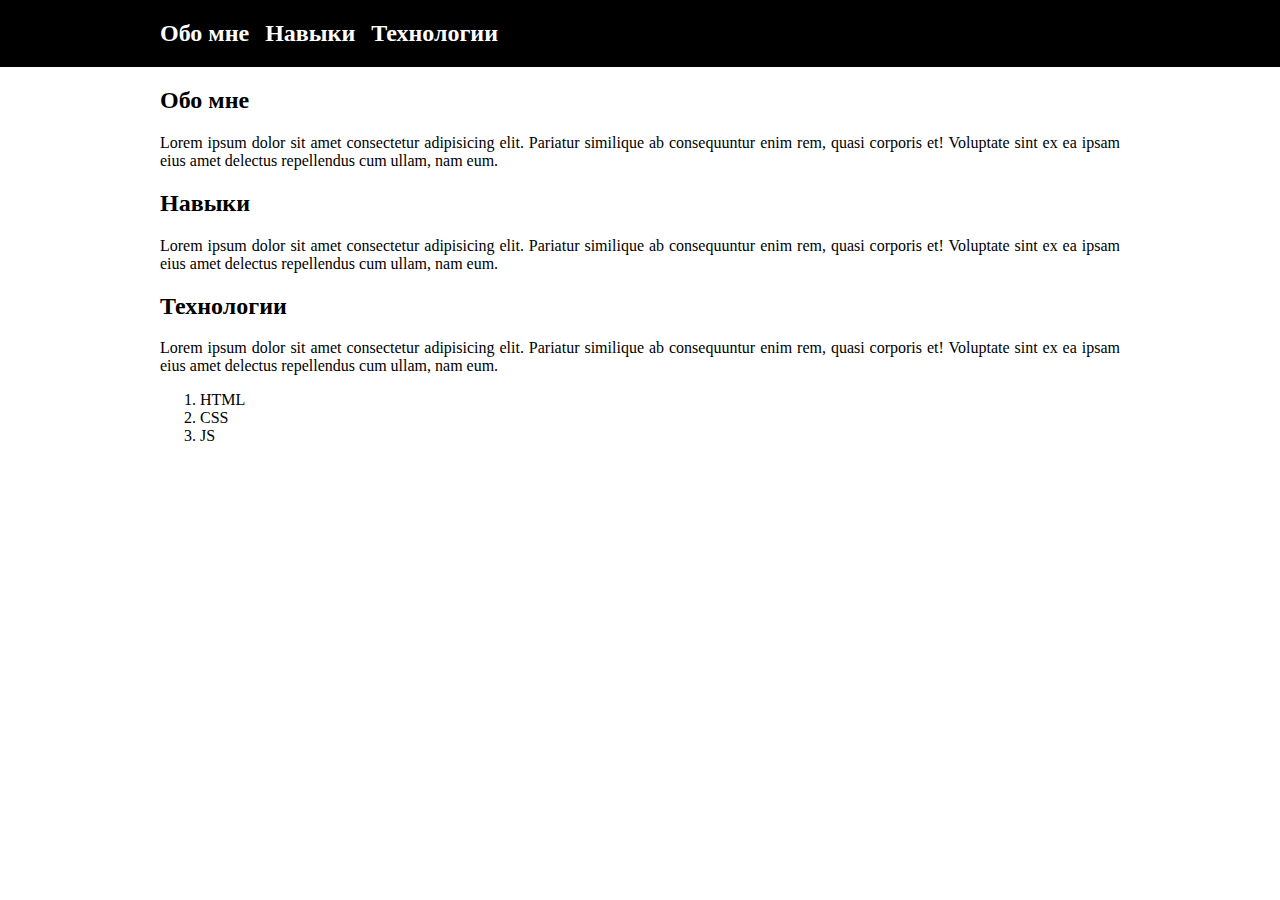
<file: lab1/index.html>
<!DOCTYPE html>
<html lang="ru">
    <head>
        <meta charset="utf-8">
        <title>Веб-разработчик</title>
        <link rel="stylesheet" href="style.css">
    </head>
    <body>
        <header class="header">
            <div class="container">
                <nav class="main-menu">
                    <ul>
                        <li><a href="#about">Обо мне</a></li>
                        <li><a href="#skills">Навыки</a></li>
                        <li><a href="#technologies">Технологии</a></li>
                    </ul>
                </nav>
            </div>
        </header>

        <main>
            <div class="container">
                <section id="about">
                    <h2>Обо мне</h2>
                    <p>
                        Lorem ipsum dolor sit amet consectetur adipisicing elit. Pariatur similique ab consequuntur enim rem, quasi corporis et! Voluptate sint ex ea ipsam eius amet delectus repellendus cum ullam, nam eum.
                    </p>
                </section>

                <section id="skills">
                    <h2>Навыки</h2>
                    <p>
                        Lorem ipsum dolor sit amet consectetur adipisicing elit. Pariatur similique ab consequuntur enim rem, quasi corporis et! Voluptate sint ex ea ipsam eius amet delectus repellendus cum ullam, nam eum.
                    </p>
                </section>

                <section id="technologies">
                    <h2>Технологии</h2>
                    <p>
                        Lorem ipsum dolor sit amet consectetur adipisicing elit. Pariatur similique ab consequuntur enim rem, quasi corporis et! Voluptate sint ex ea ipsam eius amet delectus repellendus cum ullam, nam eum.
                    </p>

                    <ol>
                        <li>HTML</li>
                        <li>CSS</li>
                        <li>JS</li>
                    </ol>
                </section>
            </div>
        </main>

        <footer>

        </footer>
    </body>
</html>
</file>
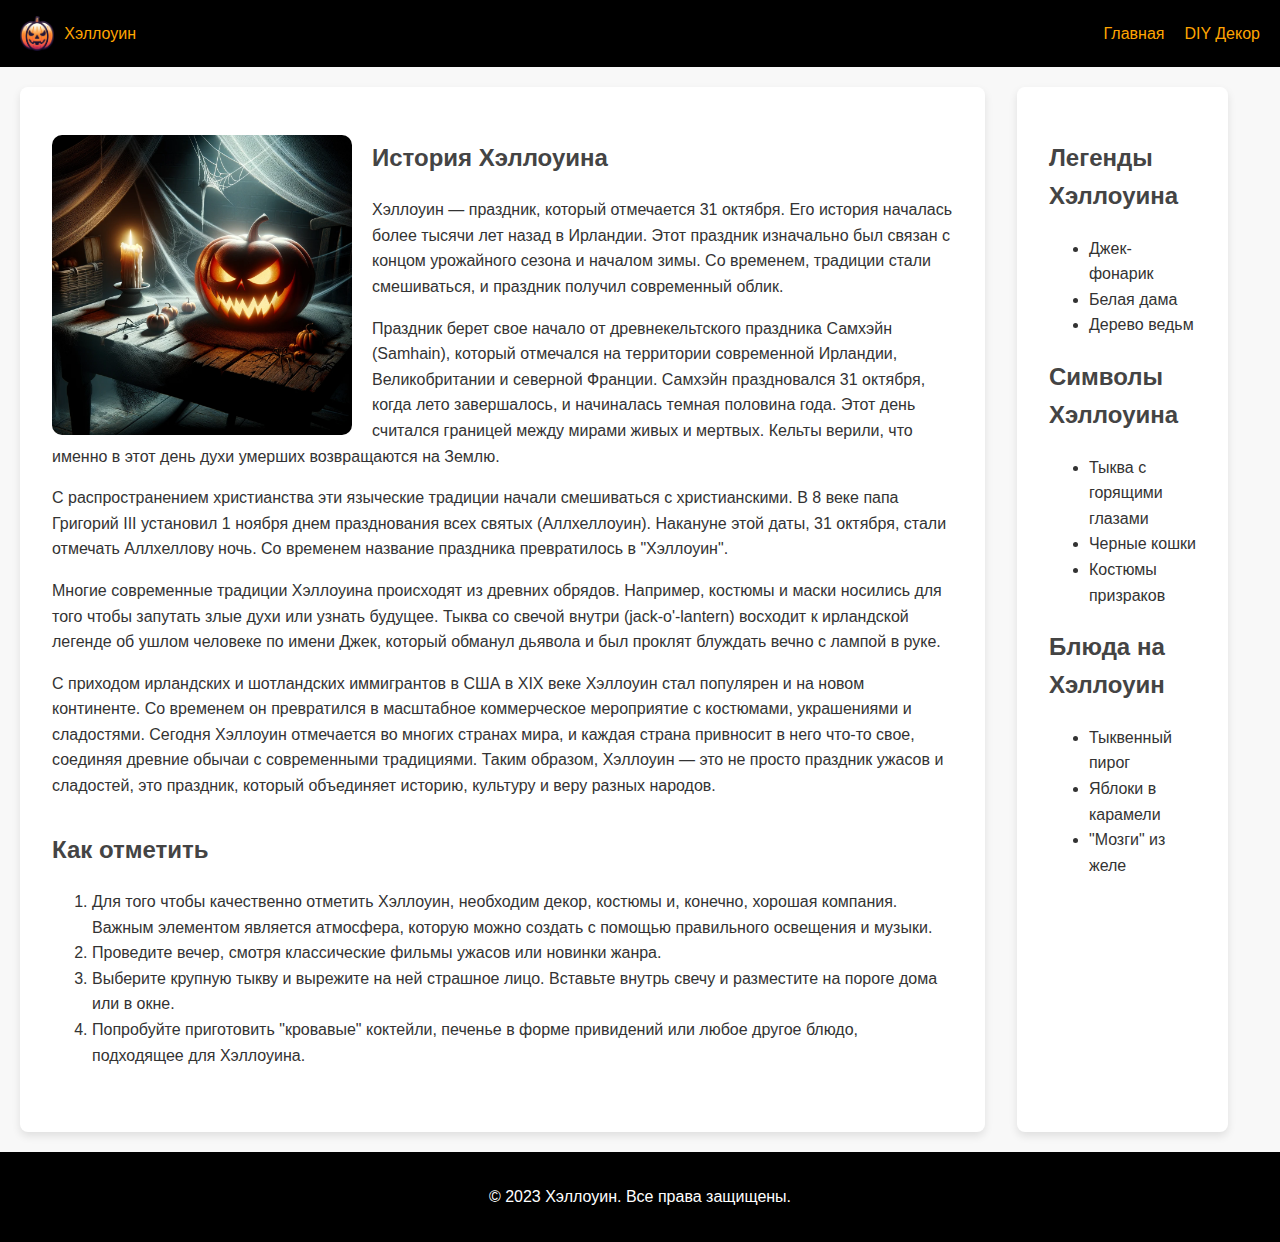
<file: lab3/index.html>
<!DOCTYPE html>
<html lang="ru">
<head>
    <meta charset="UTF-8">
    <title>Хэллоуин</title>
    <link rel="stylesheet" href="styles.css">
    <link rel="stylesheet" href="print.css" media="print">
</head>
<body>

    <header class="flex-container">
        <a href="index.html">
            <img src="images/logo.png" alt="" height="35">
            <div id="logo">Хэллоуин</div>
        </a>
        <nav>
            <ul id="nav-list">
                <li><a href="index.html">Главная</a></li>
                <li><a href="diy.html">DIY Декор</a></li>
            </ul>
        </nav>
    </header>

    <main class="flex-container">
    <div class="content-wrapper">
        <section id="main-content">
        <img src="./images/pumpkin.png" alt="Тыква" class="float-image">
        <article>
            <h2>История Хэллоуина</h2>
            <p>Хэллоуин — праздник, который отмечается 31 октября. Его история началась более тысячи лет назад в Ирландии. 
            Этот праздник изначально был связан с концом урожайного сезона и началом зимы. Со временем, традиции стали смешиваться, и праздник получил современный облик.
            </p>
            <p>
                Праздник берет свое начало от древнекельтского праздника Самхэйн (Samhain), который отмечался на территории современной Ирландии, Великобритании и северной Франции. Самхэйн праздновался 31 октября, когда лето завершалось, и начиналась темная половина года. Этот день считался границей между мирами живых и мертвых. Кельты верили, что именно в этот день духи умерших возвращаются на Землю.
            </p>
            <p>
                С распространением христианства эти языческие традиции начали смешиваться с христианскими. В 8 веке папа Григорий III установил 1 ноября днем празднования всех святых (Аллхеллоуин). Накануне этой даты, 31 октября, стали отмечать Аллхеллову ночь. Со временем название праздника превратилось в "Хэллоуин".
            </p>
            <p>
                Многие современные традиции Хэллоуина происходят из древних обрядов. Например, костюмы и маски носились для того чтобы запутать злые духи или узнать будущее. Тыква со свечой внутри (jack-o'-lantern) восходит к ирландской легенде об ушлом человеке по имени Джек, который обманул дьявола и был проклят блуждать вечно с лампой в руке.
            </p>
            <p>
                С приходом ирландских и шотландских иммигрантов в США в XIX веке Хэллоуин стал популярен и на новом континенте. Со временем он превратился в масштабное коммерческое мероприятие с костюмами, украшениями и сладостями.
                Сегодня Хэллоуин отмечается во многих странах мира, и каждая страна привносит в него что-то свое, соединяя древние обычаи с современными традициями.
                Таким образом, Хэллоуин — это не просто праздник ужасов и сладостей, это праздник, который объединяет историю, культуру и веру разных народов.
            </p>
        </article>

        <article>
            <h2>Как отметить</h2>
            <ol>
                <li>Для того чтобы качественно отметить Хэллоуин, необходим декор, костюмы и, конечно, хорошая компания. 
                    Важным элементом является атмосфера, которую можно создать с помощью правильного освещения и музыки. 
                </li>
                <li>
                    Проведите вечер, смотря классические фильмы ужасов или новинки жанра.
                </li>
                <li>
                    Выберите крупную тыкву и вырежите на ней страшное лицо. Вставьте внутрь свечу и разместите на пороге дома или в окне.
                </li>
                <li>
                    Попробуйте приготовить "кровавые" коктейли, печенье в форме привидений или любое другое блюдо, подходящее для Хэллоуина.
                </li>
                </ol>
            </article>
        </section>
    </div>


    <aside id="sidebar">
        <section>
            <h2>Легенды Хэллоуина</h2>
            <ul>
                <li>Джек-фонарик</li>
                <li>Белая дама</li>
                <li>Дерево ведьм</li>
            </ul>
        </section>

        <section>
            <h2>Символы Хэллоуина</h2>
            <ul>
                <li>Тыква с горящими глазами</li>
                <li>Черные кошки</li>
                <li>Костюмы призраков</li>
            </ul>
        </section>

        <section>
                <h2>Блюда на Хэллоуин</h2>
                <ul>
                    <li>Тыквенный пирог</li>
                    <li>Яблоки в карамели</li>
                    <li>"Мозги" из желе</li>
                </ul>
        </section>
    </aside>
    
    </main>

    <footer class="flex-container">
        <div id="footer-content">
            <p>© 2023 Хэллоуин. Все права защищены.</p>
        </div>
    </footer>

</body>
</html>
</file>
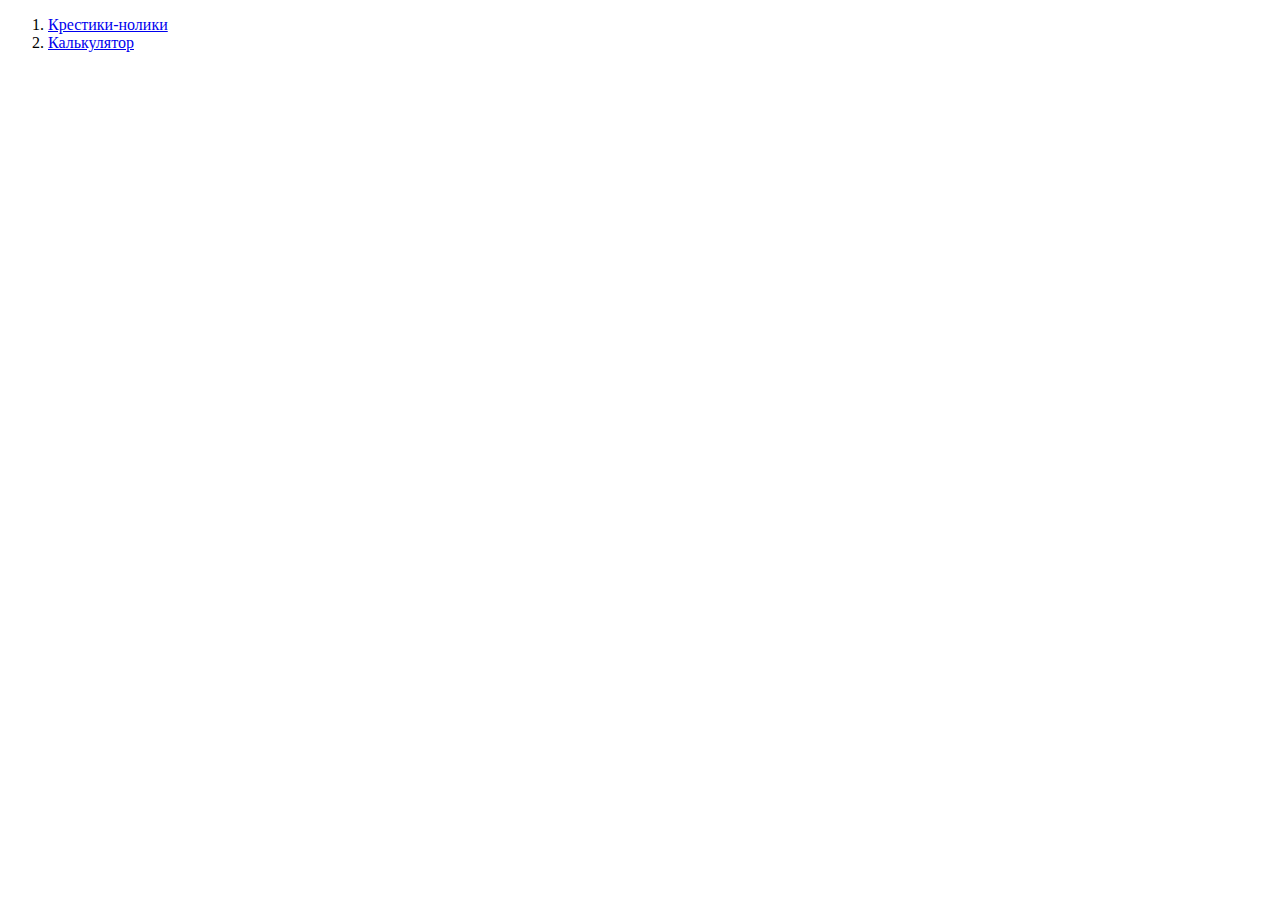
<file: lab4/index.html>
<!DOCTYPE html>
<html lang="ru">
<head>
    <meta charset="UTF-8">
    <meta name="viewport" content="width=device-width, initial-scale=1.0">
    <title>Лабораторная работа № 4 | ОВТ</title>
</head>
<body>
    <ol>
        <li>
            <a href="tic-tac-toe/index.html">Крестики-нолики</a>
        </li>
        <li>
            <a href="calc/index.html">Калькулятор</a>
        </li>
    </ol>
</body>
</html>
</file>
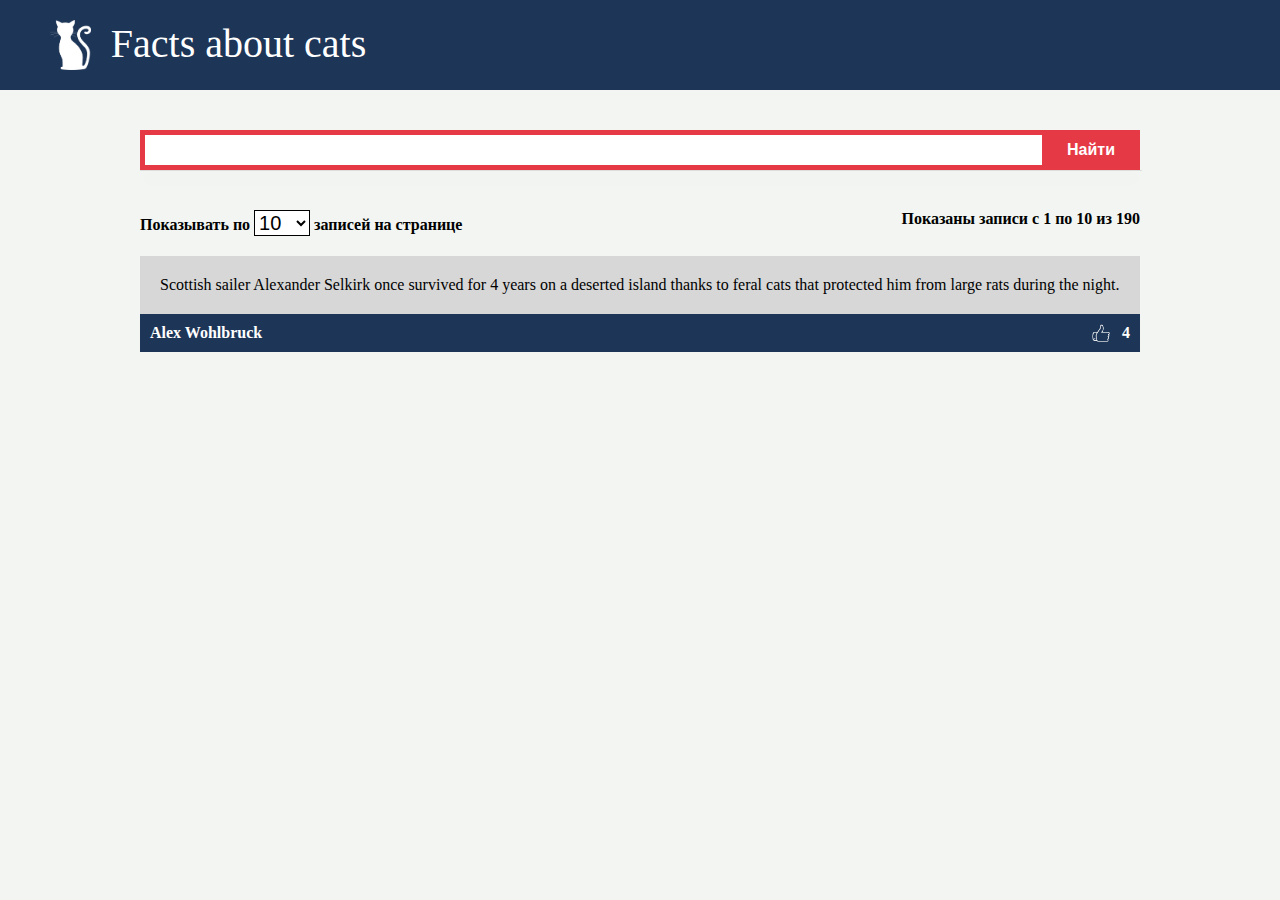
<file: lab5/index.html>
<!DOCTYPE html>
<html lang="en">
<head>
    <meta charset="UTF-8">
    <meta name="viewport" content="width=device-width, initial-scale=1.0">
    <title>Cats facts</title>
    <link rel="stylesheet" href="styles.css">
</head>
<body>
    <header class="header">
        <nav>
            <img class="logo" src="images/cat_white.png">
            <div class="title">Facts about cats</div>
        </nav>
    </header>
    <main>
        <div class="container">
            <div class="search-form">
                <input type="text" class="search-field">
                <button class="search-btn">Найти</button>
                <div class="search-autocomplete" data-url="http://cat-facts-api.std-900.ist.mospolytech.ru/autocomplete"></div>
            </div>
            <div class="pagination-info">
                <span>
                    Показывать по
                    <select name="per-page" class="per-page-btn">
                        <option>5</option>
                        <option selected>10</option>
                        <option>15</option>
                        <option>20</option>
                        <option>25</option>
                        <option>50</option>
                        <option>100</option>
                    </select>
                    записей на странице
                </span>
                <span class="current-interval-info">
                    Показаны записи с <span class="current-interval-start">1</span> по <span class="current-interval-end">10</span> из <span class="total-count">190</span>
                </span>
            </div>
            <div class="facts-list" data-url="http://cat-facts-api.std-900.ist.mospolytech.ru/facts">
                <div class="facts-list-item">
                    <div class="item-content">
                        Scottish sailer Alexander Selkirk once survived for 4 years on a deserted island thanks to feral cats that protected him
                        from large rats during the night.
                    </div>
                    <div class="item-footer">
                        <div class="author-name">
                            Alex Wohlbruck
                        </div>
                        <div class="upvotes">
                            4
                        </div>
                    </div>
                </div>
            </div>
            <div class="pagination">
            </div>
        </div>
    </main>

    <script src="main.js" defer></script>
</body>
</html>
</file>
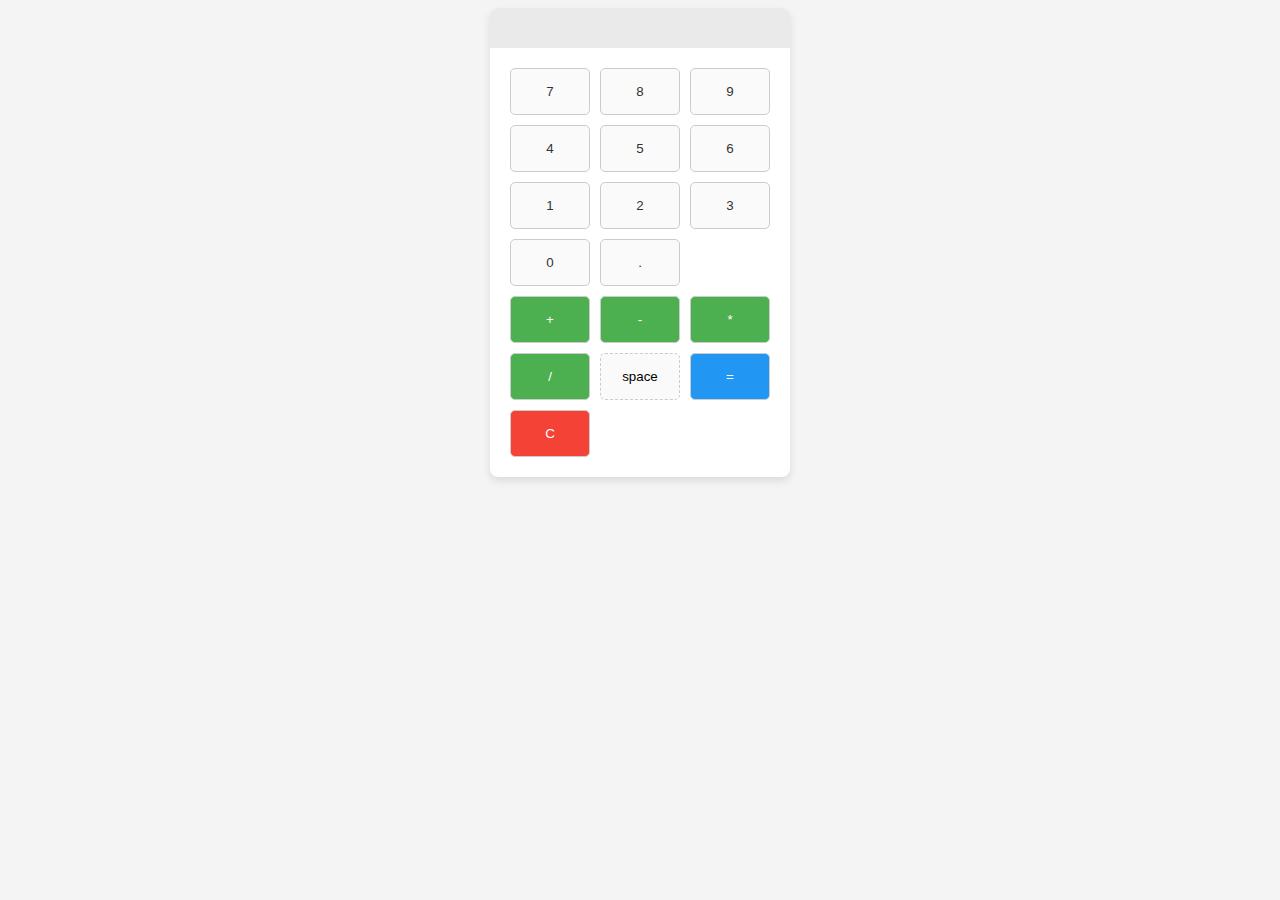
<file: lab4/calc/index.html>
<!DOCTYPE html>
<html lang="ru">
<head>
    <meta charset="UTF-8">
    <meta name="viewport" content="width=device-width, initial-scale=1.0">
    <meta http-equiv="X-UA-Compatible" content="ie=edge">
    <link href="https://fonts.googleapis.com/css2?family=Orbitron&display=swap" rel="stylesheet">
    <link href="https://fonts.googleapis.com/css2?family=Prompt&display=swap" rel="stylesheet">
    <link rel="stylesheet" href="style.css">
    <script src="main.js" defer></script>
    <title>Калькулятор</title>
</head>
<body>
    <main>
        <div class="calc-container">
            <div class="screen">
                <span></span>
            </div>
            <div class="buttons">
                <div class="digits">
                    <button class="key digit">7</button>
                    <button class="key digit">8</button>
                    <button class="key digit">9</button>
                    <button class="key digit">4</button>
                    <button class="key digit">5</button>
                    <button class="key digit">6</button>
                    <button class="key digit">1</button>
                    <button class="key digit">2</button>
                    <button class="key digit">3</button>
                    <button class="key digit">0</button>
                    <button class="key digit">.</button>
                </div>
                <div class="other">
                    <button class="key operation">+</button>
                    <button class="key operation">-</button>
                    <button class="key operation">*</button>
                    <button class="key operation">/</button>
                    <button class="key space">space</button>
                    <button class="key result">=</button>
                    <button class="key clear">C</button>
                </div>
            </div>
        </div>
    </main>
</body>
</html>
</file>
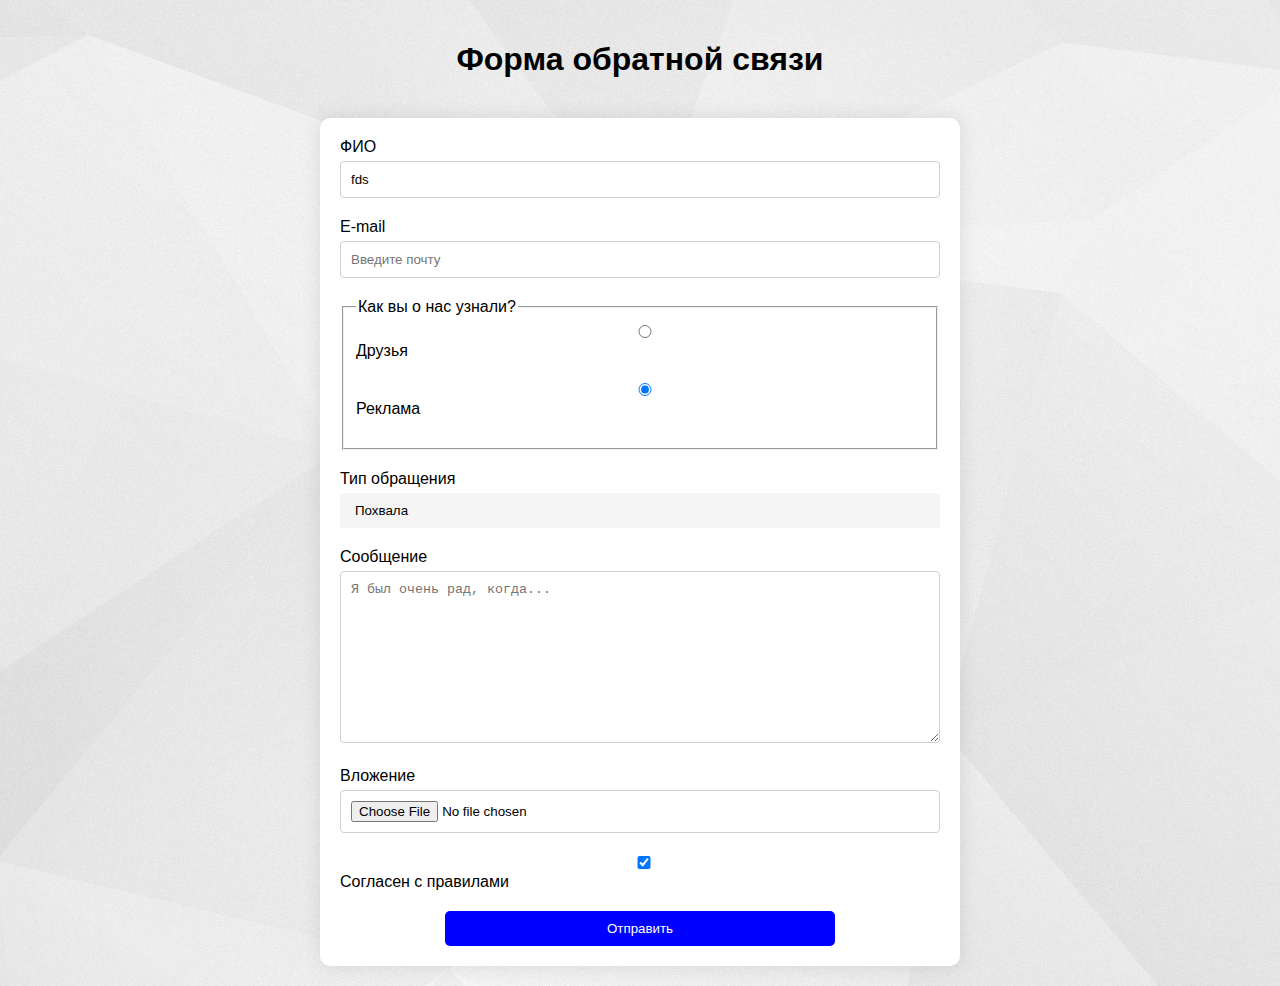
<file: lab2/compliment.html>
<!DOCTYPE html>
<html lang="ru">

<head>
    <meta charset="UTF-8">
    <meta name="viewport" content="width=device-width, initial-scale=1.0">
    <title>Форма обратной связи</title>
    <link rel="stylesheet" href="compliment_styles.css">
</head>
<body>
    <h1>Форма обратной связи</h1>
    <form class="compliment-form" method="POST" action="https://httpbin.org/post" enctype="multipart/form-data">
        <input type="hidden" name="user_id" value="123">
        <div>
            <label for="fio">ФИО</label>
            <input type="text" id="fio" name="fioqwe" placeholder="Введите ФИО" value="fds" required>
        </div>
        <div>
            <label for="email">E-mail</label>
            <input type="email" id="email" name="email" placeholder="Введите почту" required>
        </div>

        <fieldset>
            <legend>Как вы о нас узнали?</legend>
            <div>
                <input type="radio" name="source" id="friends" value="Друзья">
                <label for="friends">Друзья</label>
            </div>
            <div>
                <input type="radio" name="source" id="ad" value="Реклама" checked>
                <label for="ad">Реклама</label>
            </div>
        </fieldset>

        <div>
            <label for="msg_type">Тип обращения</label>
            <select name="msg_type" id="msg_type">
                <option value="1">Похвала</option>
                <option value="2">Предложение</option>
            </select>
        </div>

        <div>
            <label for="msg">Сообщение</label>
            <textarea name="" id="msg" cols="30" rows="10" placeholder="Я был очень рад, когда..."></textarea>
        </div>

        <div>
            <label for="attachment">Вложение</label>
            <input type="file" name="attachment" id="attachment">
        </div>

        <div>
            <input type="checkbox" name="agree" id="agree" value="agree" required checked>
            <label for="agree">Согласен с правилами</label>
        </div>

        <button type="submit">Отправить</button>
    </form>
</body>
</html>
</file>
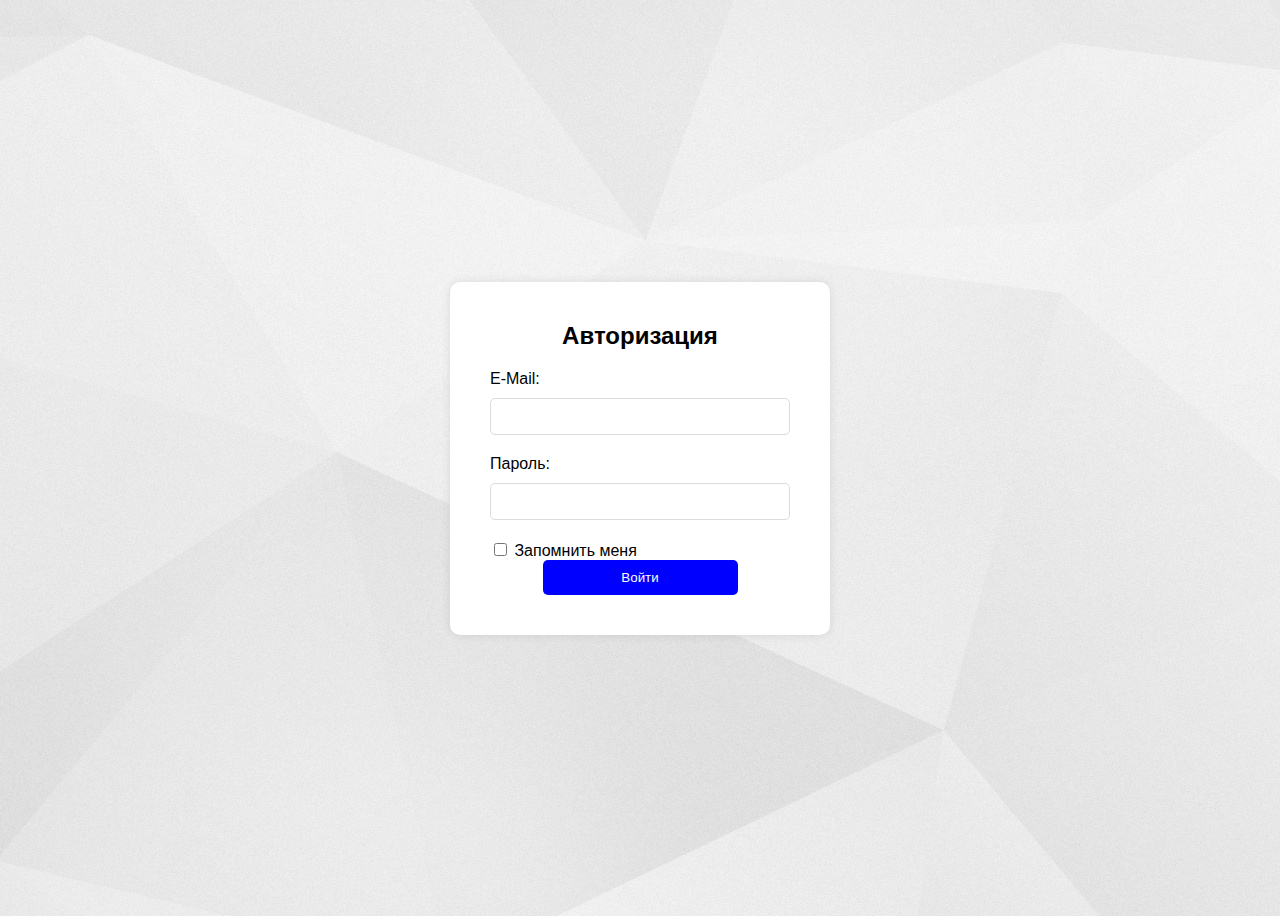
<file: lab2/login.html>
<!DOCTYPE html>
<html lang="ru">

<head>
    <meta charset="UTF-8">
    <meta name="viewport" content="width=device-width, initial-scale=1.0">
    <title>Авторизация</title>
    <link rel="stylesheet" href="auth_styles.css">
</head>

<body>
    <div class="login-container">
        <form class="login-form" method="POST" action="https://httpbin.org/post" enctype="multipart/form-data">
            <h2>Авторизация</h2>
            <div class="input-field">
                <label for="email">E-Mail:</label>
                <input type="email" id="email" name="email" required>
            </div>
            <div class="input-field">
                <label for="password">Пароль:</label>
                <input type="password" id="password" name="password" required>
            </div>
            <div class="remember_me">
                <input type="checkbox" name="remember_me" id="remember_me" value="on">
                <label for="remember_me">Запомнить меня</label>
            </div>
            <div>
                <button type="submit">Войти</button>
            </div>
        </form>
    </div>
</body>

</html>
</file>
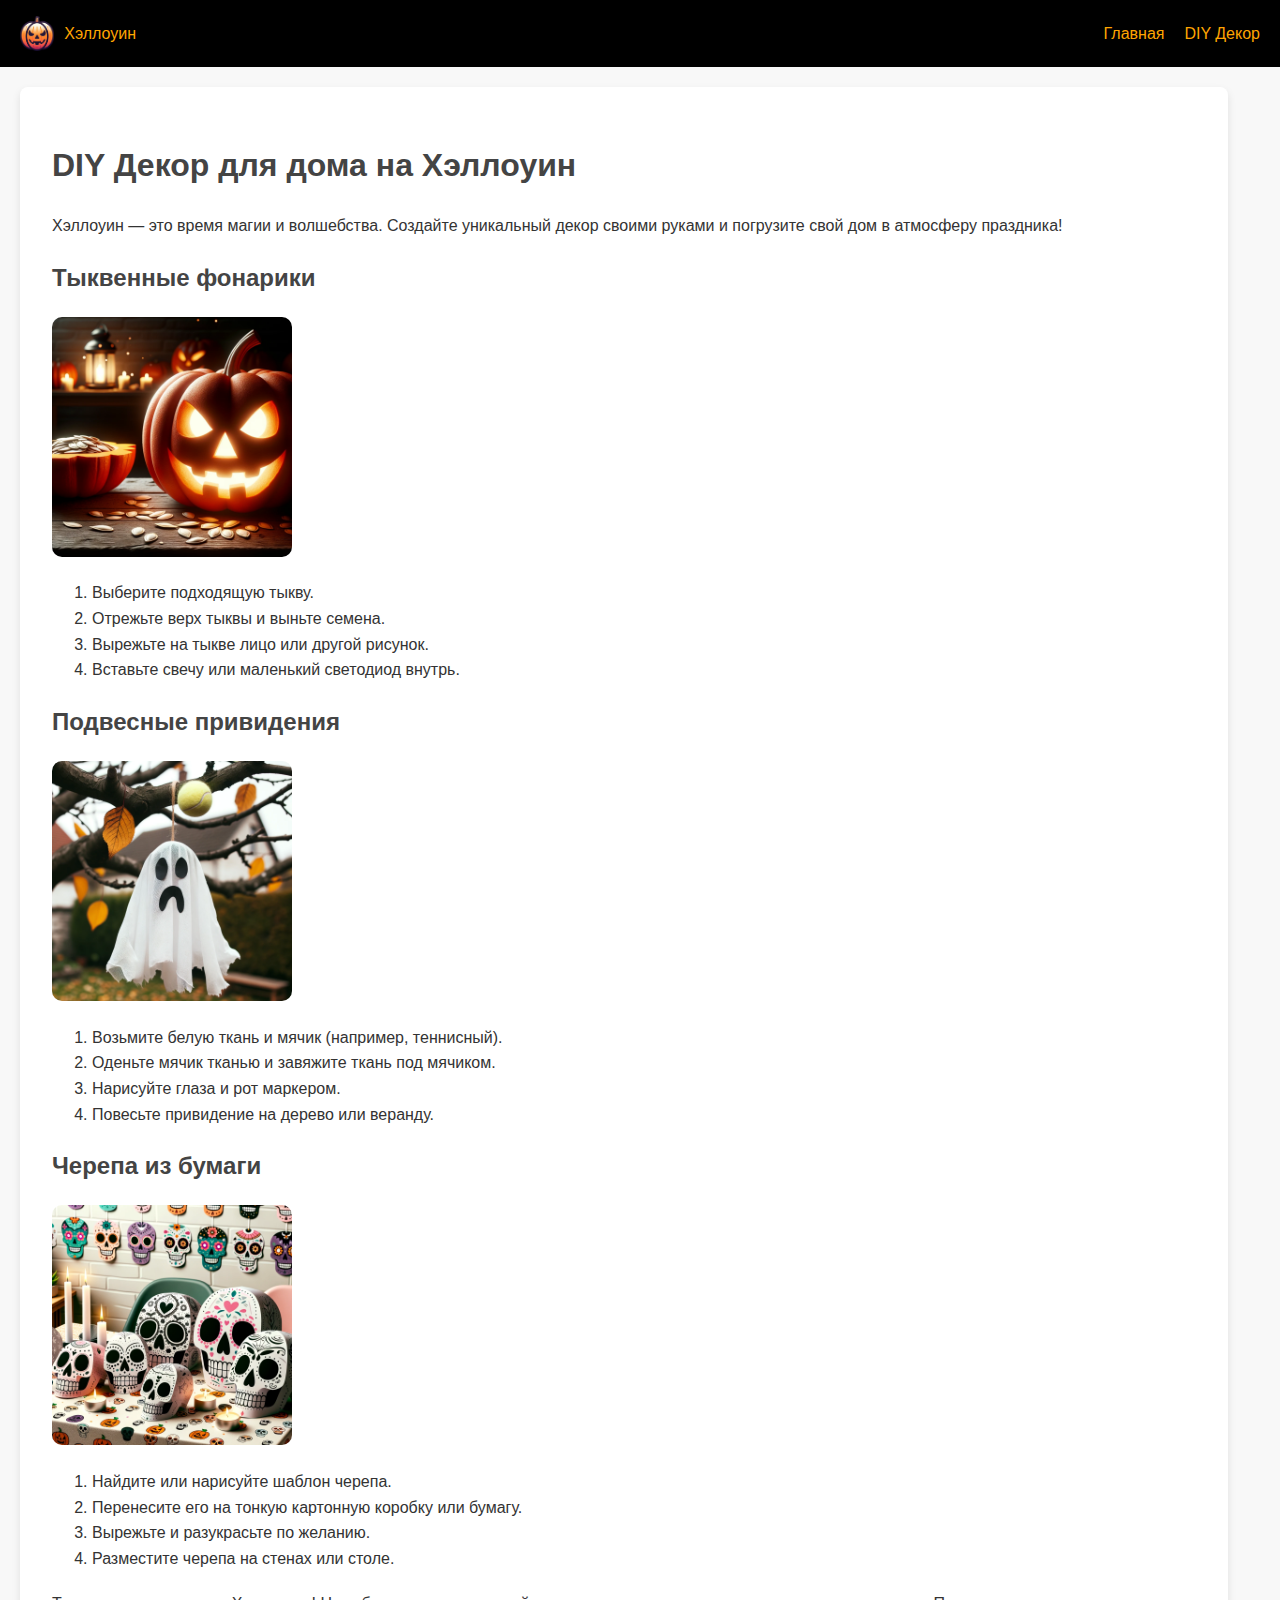
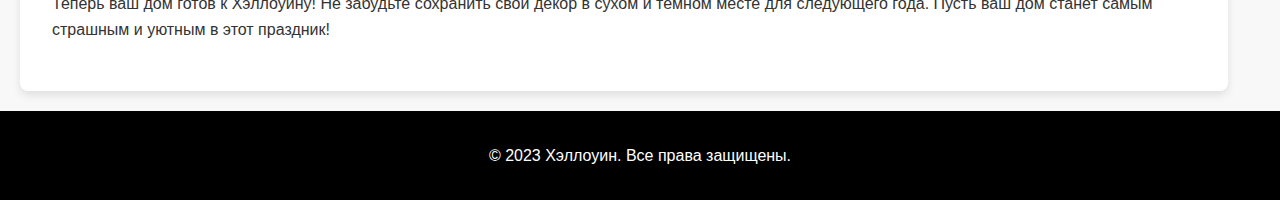
<file: lab3/diy.html>
<!DOCTYPE html>
<html lang="ru">

<head>
    <meta charset="UTF-8">
    <title>DIY Декор для дома на Хэллоуин</title>
    <link rel="stylesheet" href="styles.css">
    <link rel="stylesheet" href="print.css" media="print">
</head>

<body>

    <header class="flex-container">
        <a href="index.html">
            <img src="images/logo.png" alt="" height="35">
            <div id="logo">Хэллоуин</div>
        </a>
        <nav>
            <ul id="nav-list">
                <li><a href="index.html">Главная</a></li>
                <li><a href="diy.html">DIY Декор</a></li>
            </ul>
        </nav>
    </header>

    <main class="flex-container">
        <div class="content-wrapper">
            <section id="main-content">
            <h1>DIY Декор для дома на Хэллоуин</h1>
            <p>Хэллоуин — это время магии и волшебства. Создайте уникальный декор своими руками и погрузите свой дом в атмосферу праздника!</p>

            <section class="diy-section">
                <h2>Тыквенные фонарики</h2>
                <img src="images/pumpkin_lanterns.png" alt="Тыквенные фонарики">
                <ol>
                    <li>Выберите подходящую тыкву.</li>
                    <li>Отрежьте верх тыквы и выньте семена.</li>
                    <li>Вырежьте на тыкве лицо или другой рисунок.</li>
                    <li>Вставьте свечу или маленький светодиод внутрь.</li>
                </ol>
            </section>

            <section class="diy-section">
                <h2>Подвесные привидения</h2>
                <img src="images/ghosts.png" alt="Подвесные привидения">
                <ol>
                    <li>Возьмите белую ткань и мячик (например, теннисный).</li>
                    <li>Оденьте мячик тканью и завяжите ткань под мячиком.</li>
                    <li>Нарисуйте глаза и рот маркером.</li>
                    <li>Повесьте привидение на дерево или веранду.</li>
                </ol>
            </section>

            <section class="diy-section">
                <h2>Черепа из бумаги</h2>
                <img src="images/skulls.png" alt="Черепа из бумаги">
                <ol>
                    <li>Найдите или нарисуйте шаблон черепа.</li>
                    <li>Перенесите его на тонкую картонную коробку или бумагу.</li>
                    <li>Вырежьте и разукрасьте по желанию.</li>
                    <li>Разместите черепа на стенах или столе.</li>
                </ol>
            </section>

            <p>Теперь ваш дом готов к Хэллоуину! Не забудьте сохранить свой декор в сухом и темном месте для следующего года. Пусть ваш дом станет самым страшным и уютным в этот праздник!</p>
            </section>
        </div>
    </main>

    <footer class="flex-container">
        <div id="footer-content">
            <p>© 2023 Хэллоуин. Все права защищены.</p>
        </div>
    </footer>

</body>

</html>
</file>
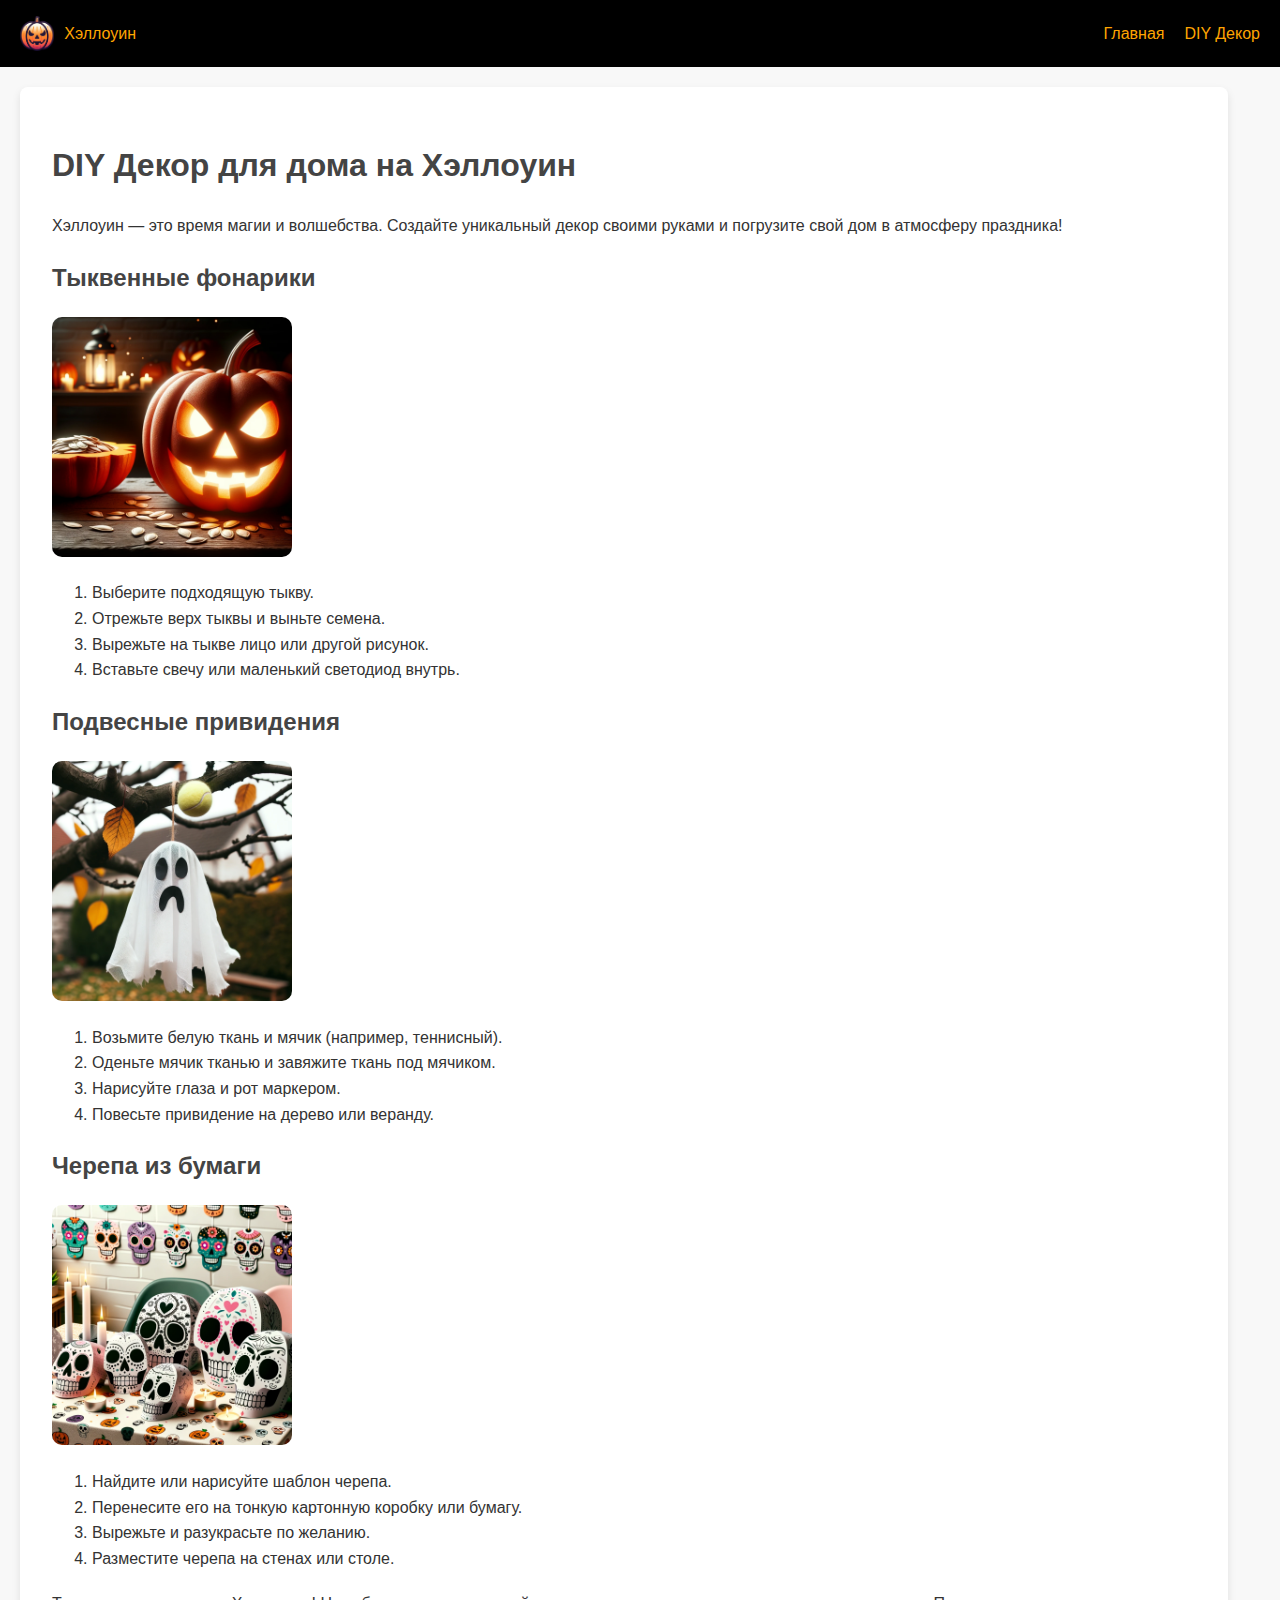
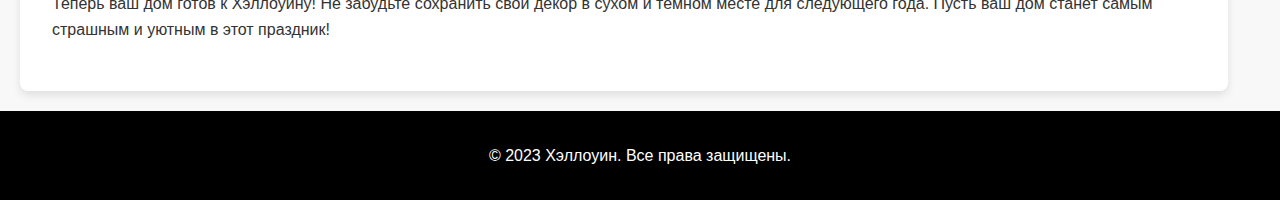
<file: llab3/diy.html>
<!DOCTYPE html>
<html lang="ru">

<head>
    <meta charset="UTF-8">
    <title>DIY Декор для дома на Хэллоуин</title>
    <link rel="stylesheet" href="styles.css">
</head>

<body>

    <header class="flex-container">
        <a href="index.html">
            <img src="images/logo.png" alt="" height="35">
            <div id="logo">Хэллоуин</div>
        </a>
        <nav>
            <ul id="nav-list">
                <li><a href="index.html">Главная</a></li>
                <li><a href="diy.html">DIY Декор</a></li>
            </ul>
        </nav>
    </header>

    <main class="flex-container">
        <div class="content-wrapper">
            <section id="main-content">
            <h1>DIY Декор для дома на Хэллоуин</h1>
            <p>Хэллоуин — это время магии и волшебства. Создайте уникальный декор своими руками и погрузите свой дом в атмосферу праздника!</p>

            <section class="diy-section">
                <h2>Тыквенные фонарики</h2>
                <img src="images/pumpkin_lanterns.png" alt="Тыквенные фонарики">
                <ol>
                    <li>Выберите подходящую тыкву.</li>
                    <li>Отрежьте верх тыквы и выньте семена.</li>
                    <li>Вырежьте на тыкве лицо или другой рисунок.</li>
                    <li>Вставьте свечу или маленький светодиод внутрь.</li>
                </ol>
            </section>

            <section class="diy-section">
                <h2>Подвесные привидения</h2>
                <img src="images/ghosts.png" alt="Подвесные привидения">
                <ol>
                    <li>Возьмите белую ткань и мячик (например, теннисный).</li>
                    <li>Оденьте мячик тканью и завяжите ткань под мячиком.</li>
                    <li>Нарисуйте глаза и рот маркером.</li>
                    <li>Повесьте привидение на дерево или веранду.</li>
                </ol>
            </section>

            <section class="diy-section">
                <h2>Черепа из бумаги</h2>
                <img src="images/skulls.png" alt="Черепа из бумаги">
                <ol>
                    <li>Найдите или нарисуйте шаблон черепа.</li>
                    <li>Перенесите его на тонкую картонную коробку или бумагу.</li>
                    <li>Вырежьте и разукрасьте по желанию.</li>
                    <li>Разместите черепа на стенах или столе.</li>
                </ol>
            </section>

            <p>Теперь ваш дом готов к Хэллоуину! Не забудьте сохранить свой декор в сухом и темном месте для следующего года. Пусть ваш дом станет самым страшным и уютным в этот праздник!</p>
            </section>
        </div>
    </main>

    <footer class="flex-container">
        <div id="footer-content">
            <p>© 2023 Хэллоуин. Все права защищены.</p>
        </div>
    </footer>

</body>

</html>
</file>
<file: lab1/style.css>
body {
    margin: 0;
}

ul  {
    margin: 0;
    list-style: none;
    padding: 0;
}

.main-menu li {
    display: inline;
    margin-right: 10px;
}

.main-menu li:last-child {
    margin-right: 0;
}

.header {
    background-color: black;
    color: white;
    padding: 20px 0px;
    font-size: 1.5rem;
}

.container {
    max-width: 75%;
    margin: 0 auto;
}

.main-menu a {
    text-decoration: none;
    color: white;
    font-weight: bold;
}

p {
    text-align: justify;
}
</file>
<file: lab3/styles.css>
body {
  margin: 0;
  font-family: 'Arial', sans-serif;
  background-color: #f8f8f8;
  color: #333;
  line-height: 1.6;
}

a {
  transition: color 0.3s;
}

h1, h2 {
  color: #444;
}

a {
  color: #FFA500;
}

a:hover {
  color: #FF4500;
}

img {
  border-radius: 10px;
}

header {
  background: #000;
  color: #fff;
  padding: 1em 20px;
  display: flex;
  justify-content: flex-start;
  align-items: center;
}

header nav {
  margin-left: auto;
}

header a {
  display: flex;
  align-items: center;
  text-decoration: none;
}


#logo {
  margin-left: 10px;
}

#nav-list {
  margin: 0;
  padding: 0;
  list-style-type: none;
  display: flex;
  gap: 20px;
}

main {
  padding: 20px;
  display: flex;
  justify-content: space-between;
}

#sidebar, #main-content {
  padding: 2em;
  background: #fff;
  box-shadow: 0 4px 8px rgba(0, 0, 0, 0.1);
  border-radius: 8px;
  margin-right: 2em;
}

#sidebar {
  flex-basis: 50%; 
  flex-grow: 1;
}

#main-content {
  flex-grow: 3;
}

article {
  margin-bottom: 2em;
}

.float-image {
  float: left;
  width: 300px;
  height: auto;
  margin-right: 20px;
  margin-top: 1em;
}

.content-wrapper {
  display: flex;
  justify-content: space-between;
  align-items: flex-start;
}

.diy-section {
  margin-bottom: 20px;
}

.diy-section img {
  height: 15em;
}

p {
  margin-bottom: 1em;
}

button, .button {
  background: #FFA500;
  color: #fff;
  padding: 10px 15px;
  border: none;
  border-radius: 4px;
  transition: background-color 0.3s;
}

button:hover, .button:hover {
  background: #FF4500;
}

footer {
  background: #000;
  color: #fff;
  text-align: center;
  padding: 1em 0;
}
</file>
<file: lab3/print.css>
/* Скрываем шапку, подвал и всё их содержимое */
header, header * , footer, footer * {
    display: none;
}

/* Убираем фоновый цвет и тени */
body {
    background-color: #fff;
    color: #000;
}

#sidebar, #main-content {
    background: #fff;
    box-shadow: none;
}
</file>
<file: lab5/styles.css>
body {
    margin: 0;
    background-color: #F2F5F1;
}

.header {
    background-color: #1d3557;
    color: white;
    font-size: 40px;
    padding: 20px;
    padding-left: 50px;
}

.header > nav {
    display: flex;
}

.title {
    margin-left: 20px;
}

.logo {
    max-height: 50px;
}

.container {
    max-width: 1000px;
    margin: 0 auto;
    padding: 0 20px;
}

.facts-list-item {
    margin-top: 20px;
    background-color: #d7d7d7;
}

.item-content {
    padding: 20px;
}

.item-footer {
    display: flex;
    padding: 10px;
    background-color: #1d3557;
    color: white;
    font-weight: bold;
}

.author-name {
    flex-grow: 1;
}

.upvotes {
    background-image: url('images/upvote_white.png');
    background-position: left;
    background-size: contain;
    background-repeat: no-repeat;
    padding-left: 30px;
}

.pagination-info {
    margin-top: 20px;
    font-weight: bold;
    display: flex;
}

.current-interval-info {
    margin-left: auto;
}

.per-page-btn {
    background-color: white;
    font-size: 20px;
    border: 1px solid black;
}

.pagination {
    display: flex;
    justify-content: space-between;
    margin: 40px 0;
    height: 40px;
}

.btn {
    background-color: #e63946;
    padding: 0 10px;
    font-size: 100%;
    font-weight: bold;
    color: white;
    outline: none;
    cursor: pointer;
    height: 100%;
    border: 5px solid #e63946;
    box-sizing: border-box;
}

.btn:hover {
    background-color: #F2F5F1;
    color: black;
}

.active {
    background-color: #F2F5F1;
    color: black;
}

.first-page-btn, .last-page-btn {
    width: 250px;
}

.pages-btns > button {
    margin-right: 5px;
}

.search-form {
    margin: 40px 0;
    display: flex;
    position: relative;
}

.search-field {
    flex-grow: 1;
    height: 40px;
    border: 5px solid #e63946;
    box-sizing: border-box;
    padding: 0 20px;
    font-size: 100%;
    outline: none;
}

.search-btn {
    padding: 0 20px;
    font-size: 100%;
    font-weight: bold;
    background-color: #e63946;
    border: 5px solid #e63946;
    border-left: none;
    color: white;
    outline: none;
    cursor: pointer;
    box-sizing: border-box;
}

.search-btn:hover {
    background-color: #F2F5F1;
    color: black;
}

.search-autocomplete {
    position: absolute;
    top: 100%;
    left: 0;
    width: 100%; /* =ширине поля ввода */
    z-index: 1000; /* для отображения поверх других элементов */
    background-color: white;
    border: 1px solid #ddd;
    border-top: none;
    border-radius: 5px;
    box-shadow: 0 8px 16px rgba(0,0,0,0.1);
}

.search-autocomplete div {
    padding: 8px 16px;
    cursor: pointer;
    border-radius: 5px;
}

.search-autocomplete div:hover {
    background-color: #f6f6f6;
}

.hidden {
    display: none;
}
</file>
<file: lab4/calc/style.css>
body {
  display: flex;
  align-items: center;
  justify-content: center;
  font-family: 'Time', sans-serif;
  background-color: #f4f4f4;
  }
  

.calc-container {
  width: 300px;
  box-shadow: 0 4px 8px rgba(0, 0, 0, 0.1);
  border-radius: 8px;
  overflow: hidden;
  background-color: #fff;
}
  
.screen {
  background-color: #eaeaea;
  padding: 20px;
  font-family: 'Orbitron', sans-serif;
  font-size: 2em;
  display: flex;
  justify-content: space-between;
  align-items: center;
}
  
.buttons {
  padding: 20px;
}
  
.digits {
  display: grid;
  grid-template-columns: repeat(3, 1fr);
  gap: 10px;
  margin-bottom: 10px;
}
  
.other {
  display: grid;
  grid-template-columns: repeat(3, 1fr);
  gap: 10px;
}
  
.key {
  padding: 15px;
  border-radius: 5px;
  border: 1px solid #ccc;
  background-color: #fafafa;
  text-align: center;
  user-select: none;
  cursor: pointer;
  transition: background-color 0.3s, transform 0.1s;
}
  
.digit {
  color: #333;
}
  
.operation {
  color: #fff;
  background-color: #4caf50;
}
  
.space {
  border-style: dashed;
}
  
.result {
  color: #fff;
  background-color: #2196f3;
}
  
.clear {
  color: #fff;
  background-color: #f44336;
}

.key:hover {
  background-color: #dedede;
}
  
.key:active {
  transform: scale(0.98);
}
</file>
<file: lab2/compliment_styles.css>
body {
    font-family: 'Arial', sans-serif;
    background-image: url("images/background.jpg");
    background-color: whitesmoke;
    margin: 0;
    padding: 20px;
}

h1 {
    text-align: center;
    margin-bottom: 40px;
}

form {
    background-color: white;
    max-width: 600px;
    margin: 0 auto;
    padding: 20px;
    border-radius: 10px;
    box-shadow: 0 0 20px rgba(0, 0, 0, 0.1);
}

label {
    display: block;
    margin-bottom: 5px;
}

div, fieldset {
    margin-bottom: 20px;
}

.compliment-form input, .compliment-form select, .compliment-form textarea {
    width: 100%;
    padding: 10px;
    border: 1px solid #d0d0d0;
    border-radius: 4px;
    box-sizing: border-box;
}


.compliment-form select {
    width: 100%;
    padding: 10px 15px;
    border: none;
    background-color: whitesmoke;
    border-radius: 4px;
    appearance: none;
}

.compliment-form button {
    width: 65%;
    padding: 10px;
    background-color: blue;
    color: white;
    border: none;
    border-radius: 5px;
    cursor: pointer;
    transition: background-color 0.2s;
    display: block;
    margin: auto;
}

.compliment-form button:hover {
    background-color: darkblue;
}
</file>
<file: lab2/auth_styles.css>
body {
    font-family: 'Arial', sans-serif;
    height: 100vh;
    display: flex;
    justify-content: center;
    align-items: center;
    background-image: url("images/background.jpg");
    background-color: whitesmoke;
}

.login-container {
    justify-content: center;
    align-items: center;
    background-color: white;
    padding: 40px;
    border-radius: 10px;
    box-shadow: 0 0 10px rgba(0, 0, 0, 0.1);
    width: 300px;
}

.login-form {
    margin-bottom: 0;
}

.login-form h2 {
    margin-top: 0px;
    margin-bottom: 20px;
    text-align: center;
}

.input-field {
    margin-bottom: 20px;
}

.input-field label {
    display: block;
    margin-bottom: 10px;
}

.input-field input {
    width: 100%;
    padding: 10px;
    box-sizing: border-box;
    border: 1px solid gainsboro;
    border-radius: 5px;
}

.login-form button {
    width: 65%;
    padding: 10px;
    background-color: blue;
    color: white;
    border: none;
    border-radius: 5px;
    cursor: pointer;
    transition: background-color 0.2s;
    display: block;
    margin: auto;
}

.login-form button:hover {
    background-color: darkblue;
}

.remember_me {
    box-sizing: border-box;
}
</file>
<file: llab3/styles.css>
body {
  margin: 0;
  font-family: 'Arial', sans-serif;
  background-color: #f8f8f8;
  color: #333;
  line-height: 1.6;
}

a {
  transition: color 0.3s;
}

h1, h2 {
  color: #444;
}

a {
  color: #FFA500;
}

a:hover {
  color: #FF4500;
}

img {
  border-radius: 10px;
}

header {
  background: #000;
  color: #fff;
  padding: 1em 20px;
  display: flex;
  justify-content: flex-start;
  align-items: center;
}

header nav {
  margin-left: auto;
}

header a {
  display: flex;
  align-items: center;
  text-decoration: none;
}


#logo {
  margin-left: 10px;
}

#nav-list {
  margin: 0;
  padding: 0;
  list-style-type: none;
  display: flex;
  gap: 20px;
}

main {
  padding: 20px;
  display: flex;
  justify-content: space-between;
}

#sidebar, #main-content {
  padding: 2em;
  background: #fff;
  box-shadow: 0 4px 8px rgba(0, 0, 0, 0.1);
  border-radius: 8px;
  margin-right: 2em;
}

#sidebar {
  flex-basis: 50%; 
  flex-grow: 1;
}

#main-content {
  flex-grow: 3;
}

article {
  margin-bottom: 2em;
}

.float-image {
  float: left;
  width: 300px;
  height: auto;
  margin-right: 20px;
  margin-top: 1em;
}

.content-wrapper {
  display: flex;
  justify-content: space-between;
  align-items: flex-start;
}

.diy-section {
  margin-bottom: 20px;
}

.diy-section img {
  height: 15em;
}

p {
  margin-bottom: 1em;
}

button, .button {
  background: #FFA500;
  color: #fff;
  padding: 10px 15px;
  border: none;
  border-radius: 4px;
  transition: background-color 0.3s;
}

button:hover, .button:hover {
  background: #FF4500;
}

footer {
  background: #000;
  color: #fff;
  text-align: center;
  padding: 1em 0;
}
</file>
